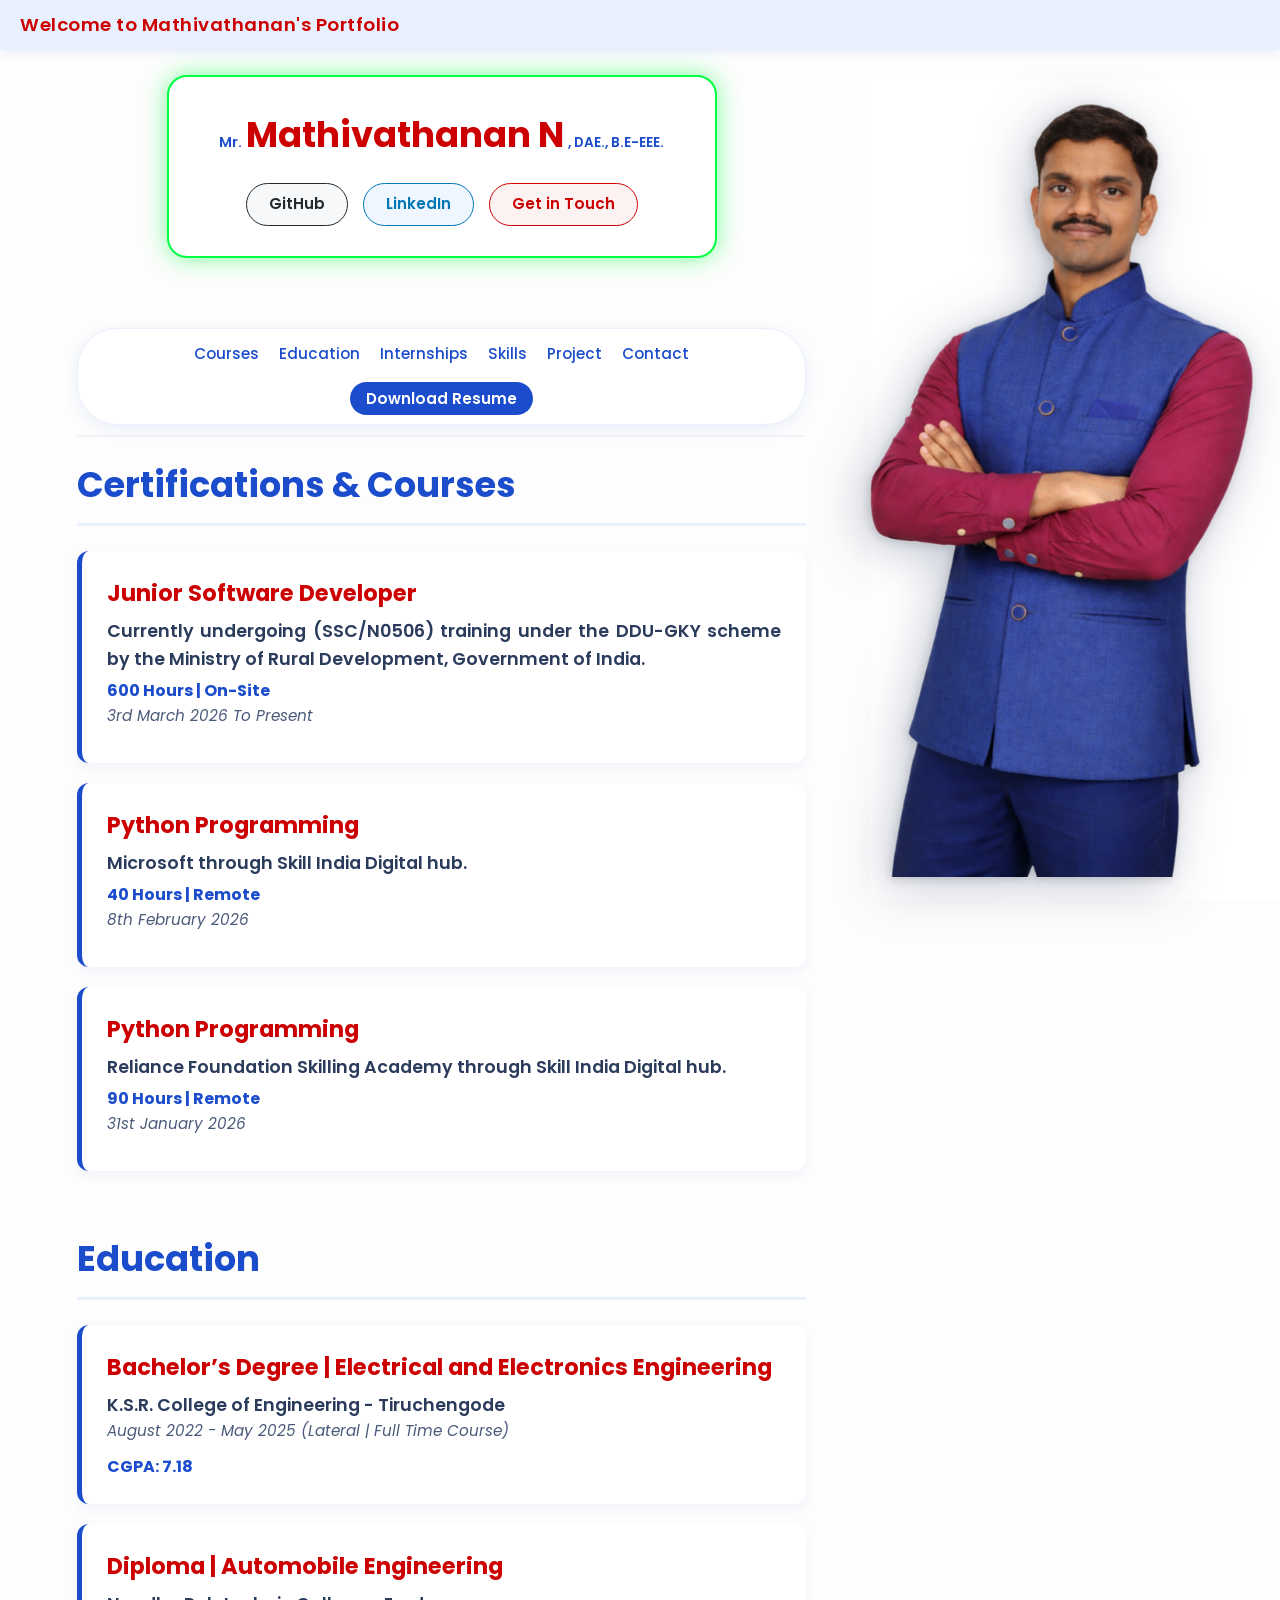
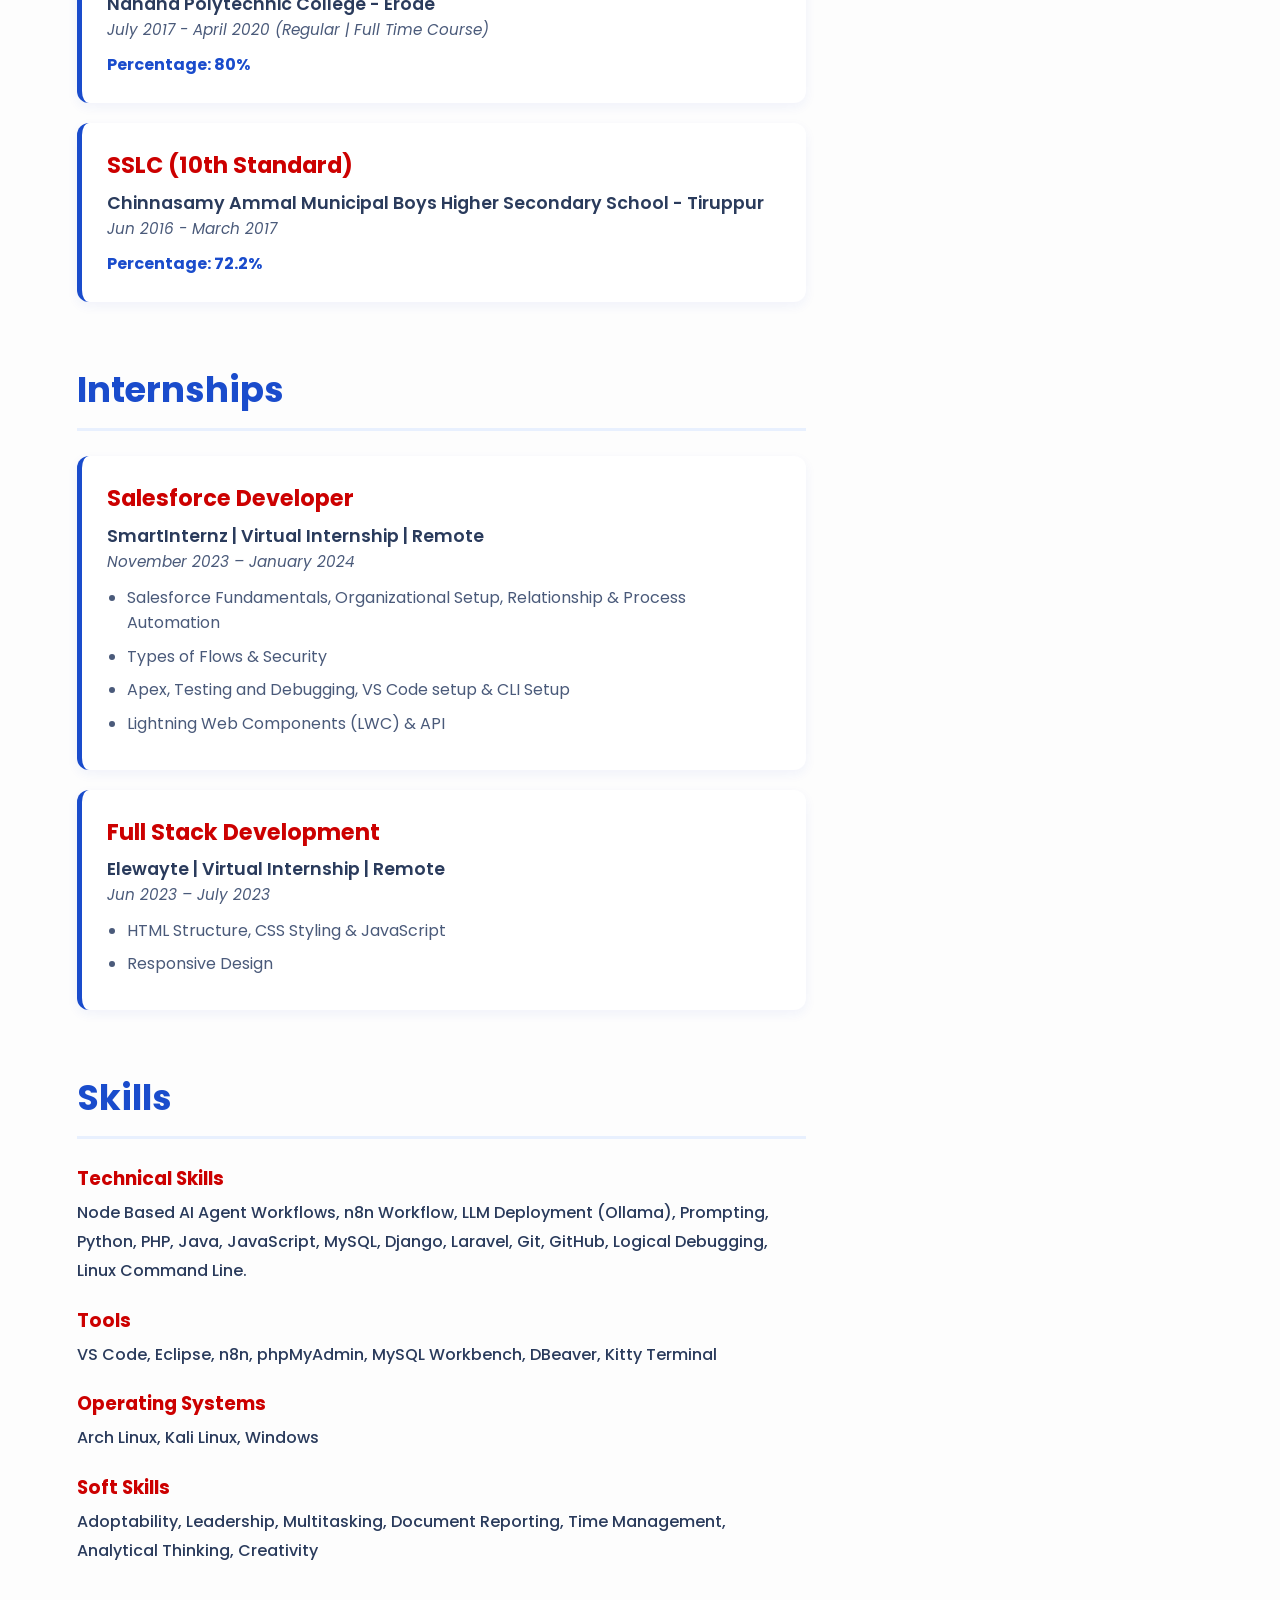
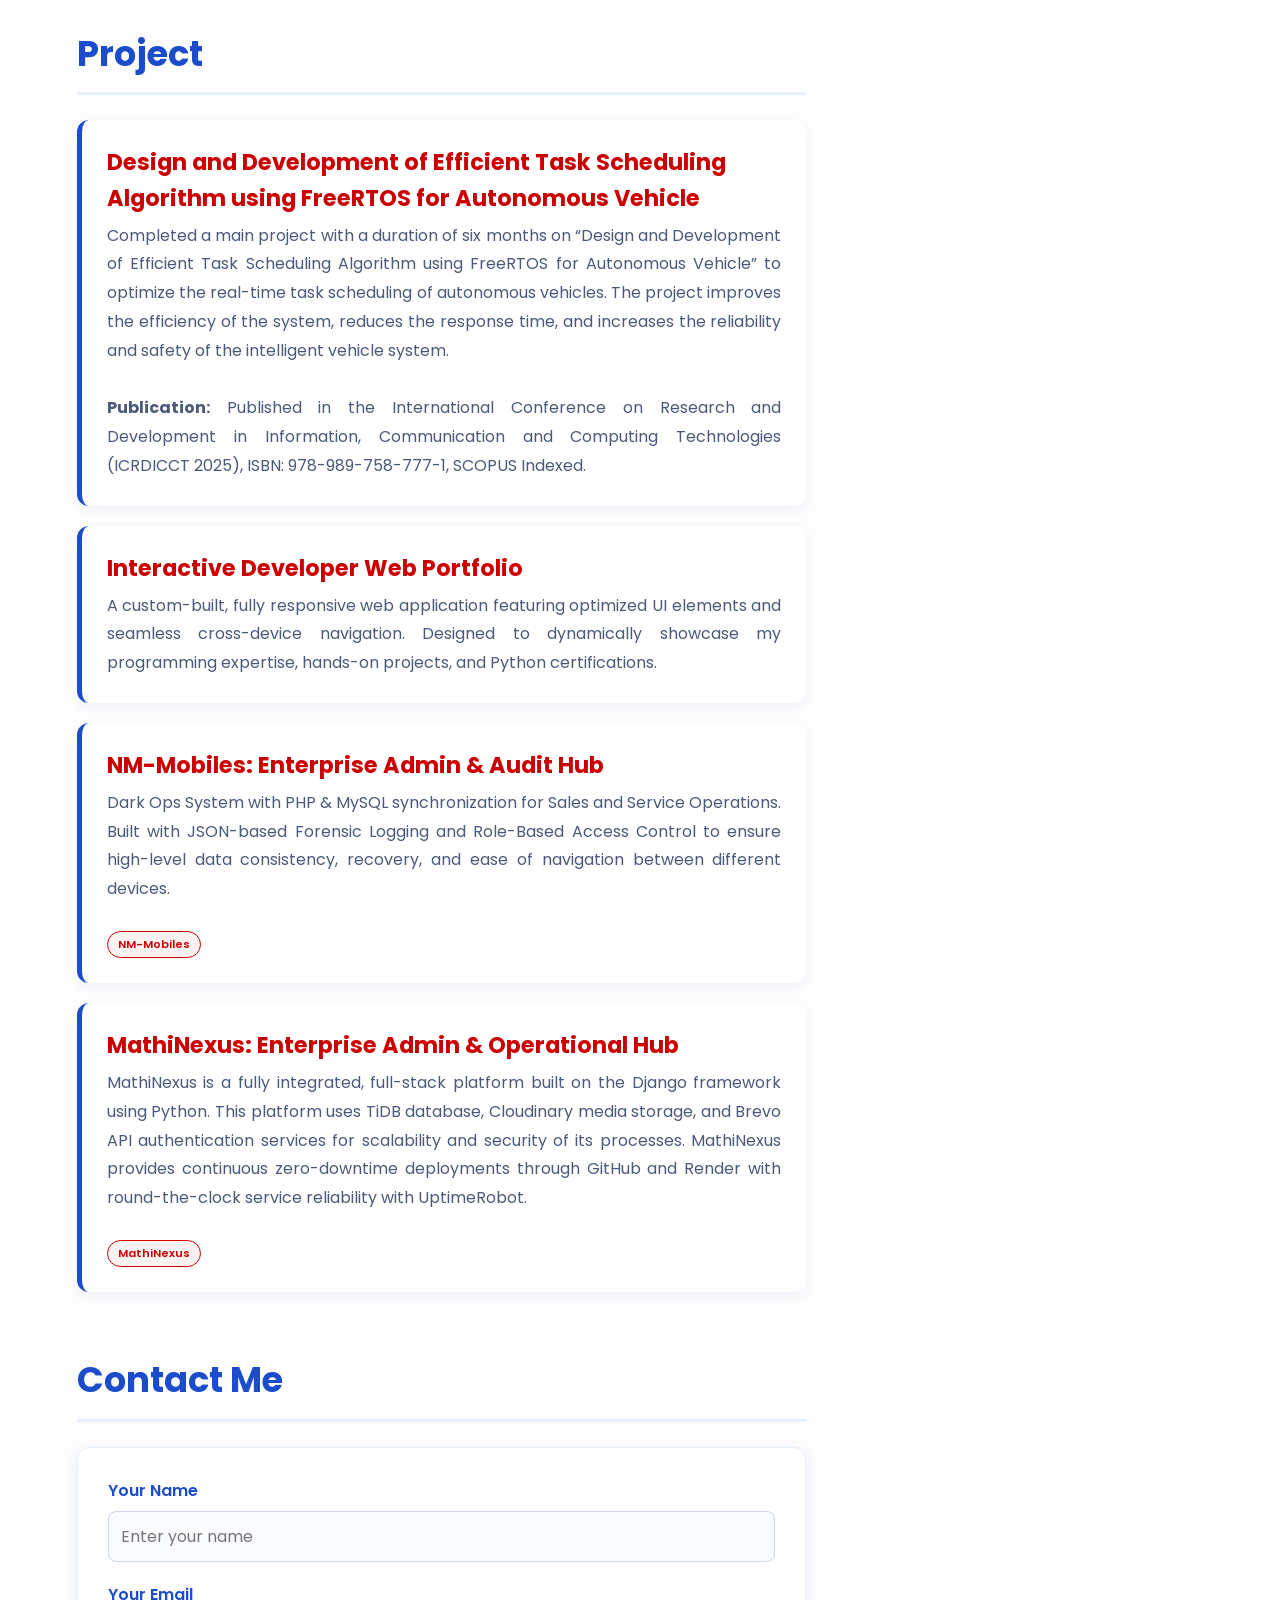
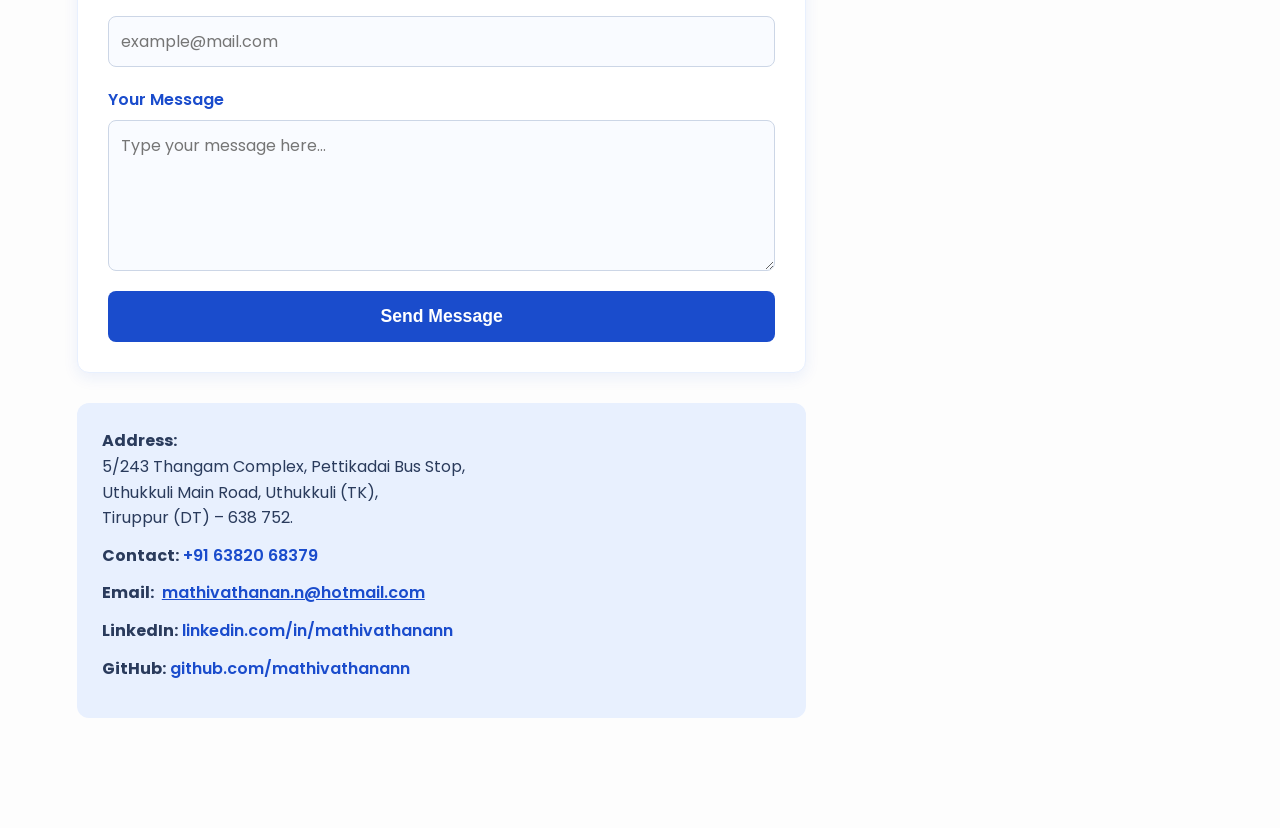
<file: index.html>
<!DOCTYPE html>
<html lang="en">

<head>
    <meta charset="UTF-8">
    <meta name="viewport" content="width=device-width, initial-scale=1.0">
    <title>Mathivathanan N | Portfolio</title>
    <link href="https://fonts.googleapis.com/css2?family=Poppins:wght@300;400;500;600;700&display=swap"
        rel="stylesheet">
    <link rel="stylesheet" href="Portfolio.css">
</head>

<body>

    <div class="full-width-banner" id="topBanner">
        <span id="bannerText">Welcome to Mathivathanan's Portfolio</span>
        <div class="top-social-links">
            <a href="https://github.com/mathivathanann" target="_blank"
                class="social-btn github-btn mini-btn">GitHub</a>
            <a href="https://www.linkedin.com/in/mathivathanann" target="_blank"
                class="social-btn linkedin-btn mini-btn">LinkedIn</a>
            <a href="mailto:mathivathanan.n@hotmail.com" class="social-btn email-btn mini-btn"
                onclick="copyEmailAndShowToast()">Get in Touch</a>
        </div>
    </div>

    <div class="main-container">

        <div class="content-section">

            <div class="hero-text">
                <div class="profile-card" id="mainCard">
                    <div class="name-details">
                        <span class="prefix">Mr.</span>
                        <span class="main-name">Mathivathanan N</span>
                        <span class="suffix">, DAE., B.E-EEE.</span>
                    </div>
                    <div class="social-links-hero">
                        <a href="https://github.com/mathivathanann" target="_blank"
                            class="social-btn github-btn">GitHub</a>
                        <a href="https://www.linkedin.com/in/mathivathanann" target="_blank"
                            class="social-btn linkedin-btn">LinkedIn</a>
                        <a href="mailto:mathivathanan.n@hotmail.com" class="social-btn email-btn"
                            onclick="copyEmailAndShowToast()">Get in Touch</a>
                    </div>

                    <a href="Mathivathanan_Resume.pdf" download class="card-resume-btn">
                        Download Resume
                    </a>

                </div>
            </div>

            <header class="sticky-header">
                <nav class="top-nav" id="mainNav">
                    <div class="mobile-nav-header">
                        <span id="currentSectionText">Portfolio</span>
                        <button class="menu-toggle" onclick="toggleMobileMenu()">☰</button>
                    </div>
                    <ul id="navLinks">
                        <li><a href="#courses" class="nav-item">Courses</a></li>
                        <li><a href="#education" class="nav-item">Education</a></li>
                        <li><a href="#internships" class="nav-item">Internships</a></li>
                        <li><a href="#skills" class="nav-item">Skills</a></li>
                        <li><a href="#project" class="nav-item">Project</a></li>
                        <li><a href="#contact" class="nav-item">Contact</a></li>
                        <li><a href="Mathivathanan_Resume.pdf" download class="nav-resume-link">Download Resume</a></li>
                    </ul>
                </nav>
            </header>

            <main>
                <section id="courses" class="info-section">
                    <h2>Certifications & Courses</h2>
                    <div class="card">
                        <h3>Junior Software Developer</h3>
                        <p class="company">Currently undergoing (SSC/N0506) training under the DDU-GKY scheme by the
                            Ministry of Rural Development, Government of India.</p>
                        <p class="highlight">600 Hours | On-Site</p>
                        <p class="date">3rd March 2026 To Present</p>
                    </div>
                    <div class="card">
                        <h3>Python Programming</h3>
                        <p class="company">Microsoft through Skill India Digital hub.</p>
                        <p class="highlight">40 Hours | Remote</p>
                        <p class="date">8th February 2026</p>
                    </div>
                    <div class="card">
                        <h3>Python Programming</h3>
                        <p class="company">Reliance Foundation Skilling Academy through Skill India Digital hub.</p>
                        <p class="highlight">90 Hours | Remote</p>
                        <p class="date">31st January 2026</p>
                    </div>
                </section>

                <section id="education" class="info-section">
                    <h2>Education</h2>
                    <div class="card">
                        <h3>Bachelor’s Degree | Electrical and Electronics Engineering</h3>
                        <p class="company">K.S.R. College of Engineering - Tiruchengode</p>
                        <p class="date">August 2022 - May 2025 (Lateral | Full Time Course)</p>
                        <p class="highlight">CGPA: 7.18</p>
                    </div>
                    <div class="card">
                        <h3>Diploma | Automobile Engineering</h3>
                        <p class="company">Nandha Polytechnic College - Erode</p>
                        <p class="date">July 2017 - April 2020 (Regular | Full Time Course)</p>
                        <p class="highlight">Percentage: 80%</p>
                    </div>
                    <div class="card">
                        <h3>SSLC (10th Standard)</h3>
                        <p class="company">Chinnasamy Ammal Municipal Boys Higher Secondary School - Tiruppur</p>
                        <p class="date">Jun 2016 - March 2017</p>
                        <p class="highlight">Percentage: 72.2%</p>
                    </div>
                </section>

                <section id="internships" class="info-section">
                    <h2>Internships</h2>
                    <div class="card">
                        <h3>Salesforce Developer</h3>
                        <p class="company">SmartInternz | Virtual Internship | Remote</p>
                        <p class="date">November 2023 – January 2024</p>
                        <ul>
                            <li>Salesforce Fundamentals, Organizational Setup, Relationship & Process Automation</li>
                            <li>Types of Flows & Security</li>
                            <li>Apex, Testing and Debugging, VS Code setup & CLI Setup</li>
                            <li>Lightning Web Components (LWC) & API</li>
                        </ul>
                    </div>
                    <div class="card">
                        <h3>Full Stack Development</h3>
                        <p class="company">Elewayte | Virtual Internship | Remote</p>
                        <p class="date">Jun 2023 – July 2023</p>
                        <ul>
                            <li>HTML Structure, CSS Styling & JavaScript</li>
                            <li>Responsive Design</li>
                        </ul>
                    </div>
                </section>

                <section id="skills" class="info-section">
                    <h2>Skills</h2>
                    <div class="skill-category">
                        <h3>Technical Skills</h3>
                        <p>Node Based AI Agent Workflows, n8n Workflow, LLM Deployment (Ollama), 
                            Prompting, Python, PHP, Java, JavaScript, MySQL, Django, Laravel, 
                            Git, GitHub, Logical Debugging, Linux Command Line.</p>
                    </div>

                    <div class="skill-category">
                        <h3>Tools</h3>
                        <p>VS Code, Eclipse, n8n, phpMyAdmin, MySQL Workbench, DBeaver, 
                            Kitty Terminal</p>
                    </div>

                    <div class="skill-category">
                        <h3>Operating Systems</h3>
                        <p>Arch Linux, Kali Linux, Windows</p>
                    </div>

                    <div class="skill-category">
                        <h3>Soft Skills</h3>
                        <p>Adoptability, Leadership, Multitasking, Document Reporting, Time Management, Analytical
                            Thinking, Creativity</p>
                    </div>
                </section>

                <section id="project" class="info-section">
                    <h2>Project</h2>
                    <div class="card">
                        <h3>Design and Development of Efficient Task Scheduling Algorithm using FreeRTOS for Autonomous
                            Vehicle</h3>
                        <p class="project-desc">
                            Completed a main project with a duration of six months on “Design and Development of
                            Efficient Task Scheduling Algorithm using FreeRTOS for Autonomous Vehicle” to optimize the
                            real-time task scheduling of autonomous vehicles. The project improves the efficiency of the
                            system, reduces the response time, and increases the reliability and safety of the
                            intelligent vehicle system.
                            <br><br>
                            <strong>Publication:</strong> Published in the International Conference on Research and
                            Development in Information, Communication and Computing Technologies (ICRDICCT 2025), ISBN:
                            978-989-758-777-1, SCOPUS Indexed.
                        </p>
                        
                    </div>
                    <div class="card">
                        <h3>Interactive Developer Web Portfolio</h3>
                        <p class="project-desc">
                            A custom-built, fully responsive web application featuring optimized UI elements and
                            seamless cross-device navigation. Designed to dynamically showcase my programming expertise,
                            hands-on projects, and Python certifications.
                        </p>
                    </div>

                    <div class="card">
                        <h3>NM-Mobiles: Enterprise Admin & Audit Hub</h3>
                        <p class="project-desc">
                            Dark Ops System with PHP & MySQL synchronization for Sales and Service Operations. 
                            Built with JSON-based Forensic Logging and Role-Based Access Control to ensure high-level 
                            data consistency, recovery, and ease of navigation between different devices.
                        </p><br>
                        <a href="https://nmmobiles.gt.tc" target="_blank"
                class="social-btn email-btn mini-btn">NM-Mobiles</a>
                    </div>

                    <div class="card">
                        <h3>MathiNexus: Enterprise Admin & Operational Hub</h3>
                        <p class="project-desc">
                            MathiNexus is a fully integrated, full-stack platform built on the Django 
                            framework using Python. This platform uses TiDB database, Cloudinary media 
                            storage, and Brevo API authentication services for scalability and security 
                            of its processes. MathiNexus provides continuous zero-downtime deployments 
                            through GitHub and Render with round-the-clock service reliability with 
                            UptimeRobot.
                        </p><br>
                        <a href="https://mathinexus.onrender.com/" target="_blank"
                class="social-btn email-btn mini-btn">MathiNexus</a>
                    </div>

                </section>

                <section id="contact" class="info-section">
                    <h2>Contact Me</h2>
                    <div class="contact-box">
                        <form action="https://formspree.io/f/xykndngv" method="POST">
                            <div class="input-group">
                                <label>Your Name</label>
                                <input type="text" name="name" placeholder="Enter your name" required>
                            </div>
                            <div class="input-group">
                                <label>Your Email</label>
                                <input type="email" name="email" placeholder="example@mail.com" required>
                            </div>
                            <div class="input-group">
                                <label>Your Message</label>
                                <textarea name="message" rows="5" placeholder="Type your message here..."
                                    required></textarea>
                            </div>
                            <button type="submit" class="submit-btn">Send Message</button>
                        </form>
                    </div>

                    <div class="contact-details">
                        <p><strong>Address:</strong><br> 5/243 Thangam Complex, Pettikadai Bus Stop,<br> Uthukkuli Main
                            Road, Uthukkuli (TK),<br> Tiruppur (DT) – 638 752.</p>
                        <p><strong>Contact:</strong> <a href="tel:+916382068379">+91 63820 68379</a></p>

                        <div class="contact-line">
                            <strong>Email:</strong>
                            <div class="email-dropdown">
                                <span class="email-text" onclick="toggleEmailMenu()">mathivathanan.n@hotmail.com</span>
                                <div class="email-menu" id="emailMenu">
                                    <span class="copy-btn" onclick="openMailApp()">📧 Open Mail App</span>
                                    <a href="https://mail.google.com/mail/?view=cm&fs=1&to=mathivathanan.n@hotmail.com"
                                        target="_blank">🌐 Open in Gmail</a>
                                    <span class="copy-btn" onclick="copyEmailAndShowToast()">📋 Copy Email ID</span>
                                </div>
                            </div>
                        </div>

                        <p><strong>LinkedIn:</strong> <a href="https://www.linkedin.com/in/mathivathanann"
                                target="_blank">linkedin.com/in/mathivathanann</a></p>
                        <p><strong>GitHub:</strong> <a href="https://github.com/mathivathanann"
                                target="_blank">github.com/mathivathanann</a></p>
                    </div>
                </section>
            </main>
        </div>

        <div class="image-section">
            <img src="Profile.png" alt="Mathivathanan N Photo" id="profileImg">
        </div>

    </div>

    <div id="toastPopup">✅ Email ID copied to clipboard!</div>

    <script>
        /* ==========================================
           PORTFOLIO INTERACTIVE LOGIC (FINAL STABLE)
           ========================================== */

        let lastScrollTop = 0;
        let isSuccessGlowActive = false;
        let scrollTimeout; // 2 seconds timer-kaana variable

        document.addEventListener("DOMContentLoaded", function () {
            const profileImg = document.getElementById('profileImg');
            const mainCard = document.getElementById('mainCard');
            const topBanner = document.getElementById('topBanner');
            const bannerText = document.getElementById('bannerText');
            const mainNav = document.getElementById('mainNav');

            // 1. SCROLL TRACKER (Banner & Timed Glow)
            window.addEventListener('scroll', function () {
                let st = window.pageYOffset || document.documentElement.scrollTop;

                // A. Top Banner Logic
                if (topBanner) {
                    if (st > 100) {
                        topBanner.classList.add('scrolled');
                        if (bannerText) bannerText.textContent = "Mathivathanan N";
                    } else {
                        topBanner.classList.remove('scrolled');
                        if (bannerText) bannerText.textContent = "Welcome to Mathivathanan's Portfolio";
                    }
                }

                // B. Timed Glow Logic (Green on Up, Red on Down)
                if (mainCard || mainNav) {
                    if (st > lastScrollTop) {
                        // Scrolling Down -> Red Glow
                        if (mainCard) { mainCard.classList.add('glow-down'); mainCard.classList.remove('glow-up'); }
                        if (mainNav) { mainNav.classList.add('nav-glow-red'); mainNav.classList.remove('nav-glow-green'); }
                    } else {
                        // Scrolling Up -> Green Glow
                        if (mainCard) { mainCard.classList.add('glow-up'); mainCard.classList.remove('glow-down'); }
                        if (mainNav) { mainNav.classList.add('nav-glow-green'); mainNav.classList.remove('nav-glow-red'); }
                    }

                    // Timer: 2 Seconds aanathum glow-ah remove pannidum
                    clearTimeout(scrollTimeout);
                    scrollTimeout = setTimeout(() => {
                        if (mainCard) mainCard.classList.remove('glow-up', 'glow-down');
                        if (mainNav) mainNav.classList.remove('nav-glow-green', 'nav-glow-red');
                    }, 500);
                }

                lastScrollTop = st <= 0 ? 0 : st;
            });

            // 2. 💥 DUAL GLOW: IMAGE & CARD HOVER EFFECTS
            function applyShadow(color) {
                if (isSuccessGlowActive) return;

                if (profileImg) {
                    profileImg.style.filter = `drop-shadow(-5px 5px 10px rgba(0, 0, 0, 0.2)) drop-shadow(-25px 25px 45px ${color})`;
                }

                if (mainCard) {
                    mainCard.style.borderColor = color;
                    mainCard.style.boxShadow = `0 10px 30px ${color}`;
                    mainCard.classList.remove('glow-up', 'glow-down');
                }
            }

            function removeShadow() {
                if (isSuccessGlowActive) return;
                if (profileImg) profileImg.style.filter = "";
                if (mainCard) {
                    mainCard.style.borderColor = "";
                    mainCard.style.boxShadow = "";
                }
            }

            // Apply hover events to all buttons
            document.querySelectorAll('.github-btn').forEach(b => {
                b.addEventListener('mouseenter', () => applyShadow('rgba(36, 41, 46, 0.6)'));
                b.addEventListener('mouseleave', removeShadow);
            });
            document.querySelectorAll('.linkedin-btn').forEach(b => {
                b.addEventListener('mouseenter', () => applyShadow('rgba(0, 119, 181, 0.6)'));
                b.addEventListener('mouseleave', removeShadow);
            });
            document.querySelectorAll('.email-btn').forEach(b => {
                b.addEventListener('mouseenter', () => applyShadow('rgba(204, 0, 0, 0.6)'));
                b.addEventListener('mouseleave', removeShadow);
            });
            document.querySelectorAll('.nav-resume-link, .card-resume-btn').forEach(b => {
                b.addEventListener('mouseenter', () => applyShadow('rgba(26, 76, 204, 0.6)'));
                b.addEventListener('mouseleave', removeShadow);
            });

            // 3. SECTION TRACKER (Dynamic Nav Text for Mobile)
            const currentSectionText = document.getElementById("currentSectionText");
            const observer = new IntersectionObserver((entries) => {
                entries.forEach((entry) => {
                    if (entry.isIntersecting && currentSectionText) {
                        let id = entry.target.getAttribute("id");
                        currentSectionText.textContent = id.charAt(0).toUpperCase() + id.slice(1);
                    }
                });
            }, { rootMargin: "-20% 0px -60% 0px" });

            document.querySelectorAll("section").forEach((sec) => observer.observe(sec));

            // Close mobile menu on clicking a nav item
            document.querySelectorAll('.nav-item').forEach(function (item) {
                item.addEventListener('click', function () {
                    if (window.innerWidth <= 768) {
                        const navLinks = document.getElementById("navLinks");
                        if (navLinks) navLinks.classList.remove("active");
                    }
                });
            });
        });

        // 4. EMAIL COPY & SUCCESS GLOW
        function copyEmailAndShowToast() {
            const emailID = "mathivathanan.n@hotmail.com";
            navigator.clipboard.writeText(emailID).then(() => {
                showToastMessage("✅ Email ID copied to clipboard!");
            }).catch(() => {
                // Fallback
                const tempInput = document.createElement("input");
                tempInput.value = emailID;
                document.body.appendChild(tempInput);
                tempInput.select();
                document.execCommand("copy");
                document.body.removeChild(tempInput);
                showToastMessage("✅ Email ID copied to clipboard!");
            });

            const emailMenu = document.getElementById("emailMenu");
            if (emailMenu) emailMenu.classList.remove("show");

            // Success Glow (Bright Green)
            const img = document.getElementById('profileImg');
            if (img) {
                isSuccessGlowActive = true;
                img.style.filter = "drop-shadow(-5px 5px 10px rgba(0, 0, 0, 0.2)) drop-shadow(0px 0px 65px rgba(0, 255, 64, 0.95))";
                setTimeout(() => {
                    isSuccessGlowActive = false;
                    img.style.filter = "";
                }, 2000);
            }
        }

        function showToastMessage(message) {
            const toast = document.getElementById("toastPopup");
            if (toast) {
                toast.innerHTML = message;
                toast.classList.add("show");
                setTimeout(() => toast.classList.remove("show"), 3500);
            }
        }

        function openMailApp() {
            window.location.href = "mailto:mathivathanan.n@hotmail.com";
            showToastMessage("⏳ Opening Mail App...");
            const emailMenu = document.getElementById("emailMenu");
            if (emailMenu) emailMenu.classList.remove("show");
        }

        // 5. MOBILE MENU & DROPDOWN TOGGLES
        function toggleMobileMenu() {
            const navLinks = document.getElementById("navLinks");
            if (navLinks) navLinks.classList.toggle("active");
        }

        function toggleEmailMenu() {
            const emailMenu = document.getElementById("emailMenu");
            if (emailMenu) emailMenu.classList.toggle("show");
        }

        window.onclick = function (e) {
            if (!e.target.matches('.email-text')) {
                document.querySelectorAll(".email-menu.show").forEach(m => m.classList.remove('show'));
            }
        }
    </script>
</body>

</html>
</file>
<file: Portfolio.css>
/* ==========================================
   1. BASIC SETUP & COLORS
   ========================================== */
html { scroll-behavior: smooth; }

:root {
    --primary-red: #cc0000;
    --primary-blue: #1a4ccc;
    --light-blue-bg: #e8f0fe;
    --text-dark: #2a3b5c;
    --text-light: #4a5a7a;
    --bg-light: #fdfdfd;
    --neon-green: #00ff40; /* Added Neon Green for Glow */
}

* { box-sizing: border-box; margin: 0; padding: 0; }

body {
    font-family: 'Poppins', sans-serif;
    background-color: var(--bg-light);
    color: var(--text-dark);
    line-height: 1.6;
    /* hidden iruntha sticky work aagathu, so 'clip' use pandrom */
    overflow-x: clip; 
}

.main-container {
    display: flex;
    align-items: flex-start;
    min-height: 100vh;
}

/* ==========================================
   2. LEFT CONTENT & HEADER (Menu Bar & Banner)
   ========================================== */
.content-section {
    width: 68%;
    padding: 0 5% 50px 6%;
    position: relative;
    display: flex;
    flex-direction: column;
}

/* Sticky Banner Top-la Nikka */
.full-width-banner {
    position: sticky;
    top: 0;
    left: 0;
    width: 100%;
    height: 50px;
    background-color: var(--light-blue-bg);
    color: var(--primary-red);
    display: flex;
    align-items: center;
    justify-content: space-between;
    padding: 10px 20px;
    font-size: clamp(12px, 2.5vw, 1.15rem);
    font-weight: 600;
    letter-spacing: 0.5px;
    z-index: 2000;
    box-shadow: 0 2px 10px rgba(26, 76, 204, 0.1);
    transition: all 0.4s ease;
    box-sizing: border-box;
}

.full-width-banner.scrolled {
    background-color: var(--light-blue-bg) !important;
    border-bottom: 1px solid var(--light-blue-bg);
}

#bannerText { white-space: nowrap; overflow: hidden; }

/* Top Mini Buttons */
.top-social-links {
    display: flex !important;
    flex-direction: row !important; 
    flex-wrap: nowrap !important; 
    align-items: center;
    gap: 10px;
    opacity: 0;
    visibility: hidden;
    transform: translateY(-5px);
    transition: all 0.3s ease;
}

#topBanner.scrolled .top-social-links {
    opacity: 1;
    visibility: visible;
    transform: translateY(0);
}

.mini-btn {
    padding: 4px 10px !important; 
    font-size: 11px !important;
    white-space: nowrap !important;
    display: inline-flex !important;
    align-items: center !important;
}

/* Sticky Navbar (Menu Box) */
.sticky-header {
    position: sticky;
    top: 50px;
    z-index: 1000;
    background-color: var(--bg-light);
    padding: 20px 0 10px 0;
    margin-bottom: 20px;
    width: 100%;
    border-bottom: 2px solid rgba(26, 76, 204, 0.05);
}

.top-nav {
    background-color: #ffffff;
    padding: 12px 25px;
    border-radius: 40px;
    box-shadow: 0 4px 15px rgba(26, 76, 204, 0.08);
    width: 100%;
    border: 1px solid var(--light-blue-bg);
    transition: all 0.3s ease; /* Smooth transition for hover effects */
}

.top-nav ul {
    list-style: none;
    display: flex;
    flex-wrap: wrap;
    gap: 20px;
    justify-content: center;
    align-items: center;
}

.top-nav a {
    text-decoration: none;
    color: var(--primary-blue);
    font-weight: 500;
    font-size: 0.95rem;
    transition: all 0.3s ease;
}

.top-nav a:hover { color: var(--primary-red); }

/* Resume Button Design */
.nav-resume-link {
    background-color: var(--primary-blue);
    color: #ffffff !important;
    padding: 6px 16px;
    border-radius: 20px;
    font-weight: 600 !important;
    white-space: nowrap;
    flex-shrink: 0;
}
.nav-resume-link:hover { background-color: var(--primary-red) !important; }

.mobile-nav-header { display: none; }

/* ==========================================
   3. PROFILE CARD & HERO SECTION
   ========================================== */
.hero-text {
    text-align: center;
    padding-top: 25px;
    margin-bottom: 50px;
    width: 100%;
    display: flex; /* Centering the card */
    justify-content: center; 
}

/* Updated Profile Card Design */
.profile-card {
    background: #ffffff;
    border-radius: 20px;
    padding: 30px;
    width: 100%;
    max-width: 550px;
    text-align: center;
    /* UPDATE: Added soft grey shadow as requested */
    box-shadow: 0 4px 20px rgba(0, 0, 0, 0.08); 
    border: 2px solid transparent; 
    transition: all 0.3s ease;
    position: relative; /* For proper z-indexing if needed */
}

/* Name Container inside Card */
.name-container, .name-details { 
    display: flex !important;
    flex-direction: row !important;
    flex-wrap: nowrap !important; /* Yentha screen-layum line break aagathu */
    justify-content: center !important;
    align-items: baseline !important; /* Ellame orey straight line-la nikka */
    width: 100% !important;
    white-space: nowrap !important;
    gap: 4px; /* Word-ku naduvula chinna space */
}

/* --- NAME PREFIX & SUFFIX SIZE REDUCTION --- */
.prefix { 
    color: var(--primary-blue); 
    font-weight: 600; 
    /* Font size-ah konjam koraichu, 'clamp' use panni responsive aakirom */
    font-size: clamp(0.7rem, 2.5vw, 0.9rem) !important; 
    vertical-align: middle;
}

.suffix { 
    color: var(--primary-blue); 
    font-weight: 600; 
    /* Suffix-um chinnatha aakiyachu */
    font-size: clamp(0.65rem, 2.2vw, 0.85rem) !important; 
    vertical-align: middle;
}

/* Name prominent-ah irukkuratha confirm pannikirom */
.main-name { 
    color: var(--primary-red); 
    font-weight: 700; 
    font-size: clamp(1.2rem, 5vw, 2.2rem) !important; 
    vertical-align: middle;
}

/* Hero Social Buttons */
.social-links-hero {
    display: flex;
    justify-content: center;
    flex-wrap: nowrap;
    gap: 15px;
    margin-top: 20px;
}

.social-btn {
    padding: 8px 22px;
    border-radius: 30px;
    text-decoration: none;
    font-weight: 600;
    font-size: 0.95rem;
    transition: all 0.3s ease;
    display: flex;
    align-items: center;
    justify-content: center;
    gap: 8px;
    white-space: nowrap;
}

.linkedin-btn { background-color: #f0f6ff; color: #0077b5; border: 1px solid #0077b5; }
.linkedin-btn:hover { background-color: #0077b5; color: #ffffff; transform: translateY(-2px); box-shadow: 0 4px 10px rgba(0, 119, 181, 0.2); }

.github-btn { background-color: #f6f8fa; color: #24292e; border: 1px solid #24292e; }
.github-btn:hover { background-color: #24292e; color: #ffffff; transform: translateY(-2px); box-shadow: 0 4px 10px rgba(36, 41, 46, 0.2); }

.email-btn { background-color: #fdf2f2; color: var(--primary-red); border: 1px solid var(--primary-red); }
.email-btn:hover { background-color: var(--primary-red); color: #ffffff; transform: translateY(-2px); box-shadow: 0 4px 10px rgba(204, 0, 0, 0.2); }

/* ==========================================
   4. MAIN CONTENT (Cards, Skills Sections)
   ========================================== */
.info-section {
    margin-bottom: 60px;
    scroll-margin-top: 40px;
}

.info-section h2 {
    color: var(--primary-blue);
    font-size: 2.2rem;
    font-weight: 700;
    margin-bottom: 25px;
    border-bottom: 3px solid var(--light-blue-bg);
    padding-bottom: 10px;
}

.card {
    background-color: #ffffff;
    padding: 25px;
    border-radius: 12px;
    margin-bottom: 20px;
    border-left: 5px solid var(--primary-blue);
    box-shadow: 0 4px 12px rgba(26, 76, 204, 0.06);
}

.card h3 { font-size: 1.4rem; color: var(--primary-red); margin-bottom: 5px; }
.company { font-weight: 600; color: var(--text-dark); font-size: 1.1rem; text-align: justify; }
.date { color: var(--text-light); font-size: 0.95rem; margin-bottom: 10px; font-style: italic; }
.highlight { font-weight: 700; color: var(--primary-blue); margin-top: 5px; }
.card ul { margin-top: 10px; padding-left: 20px; color: var(--text-light); }
.card ul li { margin-bottom: 8px; }
.project-desc { color: var(--text-light); line-height: 1.8; text-align: justify; }

.skill-category { margin-bottom: 20px; }
.skill-category h3 { color: var(--primary-red); margin-bottom: 5px; }
.skill-category p { color: var(--text-dark); font-weight: 500; line-height: 1.8; }

/* ==========================================
   5. CONTACT BOX & DESKTOP EMAIL MENU
   ========================================== */
.contact-box {
    background-color: #ffffff;
    padding: 30px;
    border-radius: 12px;
    border: 1px solid var(--light-blue-bg);
    box-shadow: 0 5px 15px rgba(26, 76, 204, 0.08);
    margin-bottom: 30px;
}

.input-group { display: flex; flex-direction: column; margin-bottom: 20px; }
.input-group label { font-size: 1rem; color: var(--primary-blue); font-weight: 600; margin-bottom: 8px; }
.contact-box input, .contact-box textarea { width: 100%; padding: 12px; border: 1px solid #ccd6e6; border-radius: 8px; font-family: 'Poppins', sans-serif; font-size: 1rem; background-color: #f9fbff; }
.submit-btn { width: 100%; background-color: var(--primary-blue); color: #ffffff; padding: 15px; border: none; border-radius: 8px; font-size: 1.1rem; font-weight: 600; cursor: pointer; }
.submit-btn:hover { background-color: var(--primary-red); }

.contact-details { background-color: var(--light-blue-bg); padding: 25px; border-radius: 12px; }
.contact-details p { margin-bottom: 12px; color: var(--text-dark); line-height: 1.6; }
.contact-details a { color: var(--primary-blue); font-weight: 600; text-decoration: none; }
.contact-details a:hover { color: var(--primary-red); text-decoration: underline; }

.contact-line { margin-bottom: 12px; display: flex; align-items: center; gap: 8px; color: var(--text-dark); }
.email-dropdown { position: relative; display: inline-flex; }
.email-text { color: var(--primary-blue); font-weight: 600; cursor: pointer; text-decoration: underline; transition: color 0.3s ease; }
.email-text:hover { color: var(--primary-red); }

/* Desktop Email Popup Menu */
.email-menu {
    display: none;
    position: absolute;
    bottom: 130%;
    left: 0;
    background-color: #ffffff;
    min-width: 220px;
    box-shadow: 0 8px 25px rgba(26, 76, 204, 0.15);
    border-radius: 10px;
    border: 1px solid var(--light-blue-bg);
    z-index: 100;
    padding: 8px 0;
}

.email-menu.show { display: block; animation: popUp 0.3s ease-out; }
.email-menu a, .email-menu .copy-btn { color: var(--text-dark); padding: 12px 20px; text-decoration: none; display: block; font-size: 0.95rem; cursor: pointer; transition: background 0.2s, color 0.2s; }
.email-menu a:hover, .email-menu .copy-btn:hover { background-color: var(--light-blue-bg); color: var(--primary-blue); font-weight: 500; }

@keyframes popUp {
    from { opacity: 0; transform: translateY(10px); }
    to { opacity: 1; transform: translateY(0); }
}

/* ==========================================
   6. DESKTOP RIGHT SIDE IMAGE & TOAST POPUP
   ========================================== */
.image-section {
    width: 32%;
    height: calc(100vh - 80px);
    position: sticky;
    top: 80px;
    display: flex;
    justify-content: flex-end;
    align-items: center;
    background-color: #ffffff;
    padding-right: 2%;
    z-index: 10;
}

.image-section img {
    max-width: 100%;
    max-height: calc(100vh - 80px);
    object-fit: contain;
    /* Smooth Base 3D Shadow Desktop-ku */
    filter: drop-shadow(-2px 2px 5px rgba(0, 0, 0, 0.15)) drop-shadow(-8px 8px 25px rgba(15, 35, 80, 0.25));
    transition: filter 0.4s ease, transform 0.4s ease, opacity 0.3s ease;
}

.image-section img:hover {
    filter: drop-shadow(-8px 8px 15px rgba(0, 0, 0, 0.15)) drop-shadow(-25px 25px 45px rgba(15, 35, 80, 0.45));
    transform: translateY(-8px) scale(1.02);
}

#toastPopup {
    visibility: hidden;
    min-width: 250px;
    background-color: var(--text-dark);
    color: #ffffff;
    text-align: center;
    border-radius: 8px;
    padding: 15px 20px;
    position: fixed;
    z-index: 3000;
    left: 50%;
    bottom: 30px;
    transform: translateX(-50%);
    font-size: 0.95rem;
    font-weight: 500;
    box-shadow: 0 5px 15px rgba(0, 0, 0, 0.2);
    opacity: 0;
    transition: opacity 0.3s ease, bottom 0.3s ease;
}

#toastPopup.show { visibility: visible; opacity: 1; bottom: 50px; }

/* ==========================================
   7. TABLET & LAPTOP RESPONSIVE
   ========================================== */
@media (max-width: 1100px) {
    .main-container { flex-direction: column; }
    .content-section, .image-section { width: 100%; }
    .image-section { height: auto; position: static; padding: 40px 0 0 0; justify-content: center; }
    .image-section img { height: auto; }
}

/* ==========================================
   8. MOBILE MENU & COMPACT SIZES (Max 768px)
   ========================================== */
@media (max-width: 768px) {
    /* Navbar & Hamburger Menu */
    .top-nav { padding: 8px 15px !important; border-radius: 25px !important; flex-direction: column; }
    .mobile-nav-header { display: flex; justify-content: space-between; align-items: center; width: 100%; color: var(--primary-blue); font-weight: 700; font-size: 0.95rem !important; }
    .menu-toggle { background: none; border: none; font-size: 1.3rem !important; color: var(--primary-red); cursor: pointer; padding: 0; }
    #navLinks { display: none; flex-direction: column; width: 100%; padding-top: 15px; gap: 15px; }
    #navLinks.active { display: flex; border-top: 1px solid rgba(26, 76, 204, 0.1); margin-top: 10px; }
    .top-nav ul li { width: 100%; text-align: center; }
    .top-nav a { display: block; padding: 6px 0 !important; font-size: 0.85rem !important; }
    .nav-resume-link { padding: 5px 12px !important; font-size: 0.85rem !important; margin-top: 5px !important; }

    /* Gap Killer & Typography Reduce */
    .content-section { padding: 5px 4% 15px 4% !important; }
    .sticky-header { margin-bottom: 10px !important; padding: 10px 0 5px 0 !important; }
    .info-section { margin-bottom: 15px !important; padding: 5px 10px !important; }
    .info-section h2 { margin-bottom: 8px !important; font-size: 1.25rem !important; }
    .card { padding: 12px 15px !important; margin-bottom: 10px !important; }
    .skill-category { margin-bottom: 10px !important; }
    .card h3, .skill-category h3 { font-size: 1.05rem !important; }
    p, li, .company, .date, .project-desc, .skill-category p { font-size: 0.85rem !important; line-height: 1.4 !important; }
    .highlight { font-size: 0.9rem !important; }

    /* Banner Fixes */
    .full-width-banner, .full-width-banner.scrolled { padding: 8px 10px !important; }
    #bannerText { white-space: nowrap !important; overflow: visible !important; font-size: clamp(9px, 2.5vw, 11px) !important; max-width: none !important; }
    #topBanner:not(.scrolled) { justify-content: center !important; }
    #topBanner:not(.scrolled) #bannerText { width: 100% !important; text-align: center !important; white-space: normal !important; font-size: 12.5px !important; }
    #topBanner:not(.scrolled) .top-social-links { position: absolute !important; pointer-events: none !important; }
    .top-social-links { gap: 5px !important; width: auto !important; }
    .top-social-links .mini-btn { padding: 4px 6px !important; font-size: 9px !important; }
    .social-btn { padding: 6px 10px !important; font-size: 0.75rem !important; gap: 4px !important; }

    /* Email Modal Popup Fix */
    #contact { width: 100% !important; box-sizing: border-box !important; padding: 20px 10px !important; overflow: visible !important; }
    #contact p, #contact a, .email-text, #contact span, #contact strong, #contact b { font-size: clamp(9.5px, 2.8vw, 13px) !important; white-space: nowrap !important; line-height: 1.8 !important; }
    #contact p { max-width: 100% !important; overflow: hidden !important; text-overflow: ellipsis !important; margin-bottom: 10px !important; }
    .contact-line { display: flex !important; flex-direction: row !important; flex-wrap: nowrap !important; align-items: baseline !important; gap: 5px !important; width: 100% !important; }
    
    .email-menu {
        position: fixed !important; top: 50% !important; left: 50% !important; transform: translate(-50%, -50%) !important;
        width: 85vw !important; max-width: 320px !important; background-color: #ffffff !important;
        border-radius: 15px !important; padding: 15px !important; z-index: 9999999 !important;
        box-shadow: 0 0 0 100vmax rgba(0, 0, 0, 0.4), 0 10px 40px rgba(0, 0, 0, 0.2) !important;
        bottom: auto !important; margin: 0 !important;
    }
    .email-menu.show { display: flex !important; flex-direction: column !important; gap: 10px !important; animation: popInModal 0.3s cubic-bezier(0.18, 0.89, 0.32, 1.28) forwards !important; }
    .email-menu a, .email-menu .copy-btn { background-color: #f0f6ff !important; color: var(--primary-blue) !important; text-align: center !important; border-radius: 10px !important; padding: 14px !important; font-weight: 600 !important; font-size: 1rem !important; margin: 0 !important; }
    @keyframes popInModal { 0% { opacity: 0; transform: translate(-50%, -40%) scale(0.8); } 100% { opacity: 1; transform: translate(-50%, -50%) scale(1); } }
}

/* ==========================================
   9. 💥 ULTIMATE MOBILE PARALLAX, LAYOUT SWAP & GLOW EFFECT
   ========================================== */
@media (max-width: 768px) {
    .main-container {
        display: flex !important;
        flex-direction: column !important;
    }

    /* --- 1. IMAGE TOP GAP & PLACEMENT --- */
    .image-section img {
        height: 100% !important;
        width: auto !important; 
        max-width: 50% !important; 
        object-fit: contain !important;
        object-position: top center !important; 
        /* 💥 ITHU THAAN TRICK: Layout-ah disturb pannama image-ah mattum 15px mela thookurom */
        transform: translateY(-15px) !important; 
    }

    .image-section img {
        height: 100% !important;
        width: 100% !important;
        object-fit: contain !important;
        object-position: top !important; /* Image-ah mela antha gap kitta anchor pandrom */
        transform: none !important;
    }
    
    /* --- 2. LIGHT CARD OVERLAP --- */
    .profile-card { 
        margin-top: -10px !important; /* Image bottom-la 'light-ah' 10px mattum ulla pogum */
        padding: 20px 15px !important;
        border-radius: 20px !important;
        width: 100% !important;
        box-shadow: 0 -4px 15px rgba(0,0,0,0.05), 0 4px 15px rgba(0,0,0,0.05) !important;
        position: relative !important;
        z-index: 10 !important; /* Card mela theriya z-index 10 */
        animation: welcomeGlow 2s ease-in-out 3; /* Same animation for card */
        transition: all 1.0s ease; /* Glow smoothly fade-out aaga */
    }

    .content-section {
        order: 1 !important;
        padding-top: 0 !important;
        display: flex !important;
        flex-direction: column !important;
    }

    /* UPDATE: Profile Card positioning to override image */
    .hero-text {
        order: 1 !important; 
        padding-top: 0 !important;
        margin-bottom: 10px !important;
        z-index: 10 !important; /* Card image paina undela chustundi */
        position: relative !important; /* Needed for z-index */
    }
    
    .main-name { font-size: 1.5rem !important; }

    /* Buttons Straight Line Mobile Fix */
    .social-links-hero {
        display: flex !important;
        flex-direction: row !important;
        flex-wrap: nowrap !important;
        gap: 6px !important;
    }

    /* --- MENU STICKY FIX --- */
    .sticky-header {
        position: sticky !important;
        top: 50px !important; /* Exact-ah Top banner keela ottikira maari */
        z-index: 1000 !important;
        background: var(--bg-light) !important;
        padding: 10px 0 5px 0 !important;
        margin-top: 10px !important;
    }

    /* --- CONTACT BOX & FONT SIZE REDUCTION --- */
    .contact-box {
        padding: 15px !important; /* Overall box size chinna aagirum */
        margin-bottom: 15px !important;
    }
    
    .input-group {
        margin-bottom: 12px !important;
    }
    
    .input-group label {
        font-size: 0.85rem !important; /* Label font size reduction */
        margin-bottom: 5px !important;
    }
    
    .contact-box input, .contact-box textarea {
        padding: 8px 10px !important; /* Input space reduction */
        font-size: 0.85rem !important; /* Typing font size reduction */
        border-radius: 5px !important;
    }
    
    .submit-btn {
        padding: 10px !important; /* Button size reduction */
        font-size: 0.9rem !important; /* Button font size reduction */
    }

    /* Push rest of content below menu */
    main > section {
        order: 3 !important;
    }
    /* ==========================================
       1. MENU BAR & STICKY FIX
       ========================================== */
    .content-section {
        display: flex !important;
        flex-direction: column !important; /* Flex use panni order maathrom */
    }
    
    .hero-text {
        order: 1 !important; /* Name Card First varum */
        margin-bottom: 15px !important;
    }
    
    .sticky-header {
        order: 2 !important; /* Menu Bar Second varum (Card-ku keela) */
        position: sticky !important;
        top: 50px !important; /* Top banner 50px height irukku, so ithu exact ah athuku keela sticky aagum */
        z-index: 1000 !important;
        margin-top: 0 !important;
        padding: 5px 0 !important;
    }
    
    main {
        order: 3 !important; /* Matha sections ellam 3rd varum */
    }

    /* ==========================================
       2. CONTACT BOX SIZE & FONT REDUCTION
       ========================================== */
    .contact-box {
        padding: 15px !important; /* Overall box size chinna aagirum */
        margin-bottom: 15px !important;
        border-radius: 8px !important;
    }
    
    .input-group {
        margin-bottom: 12px !important; /* Inputs-ku naduvula ulla gap reduction */
    }
    
    .input-group label {
        font-size: 0.85rem !important; /* Label font size reduction */
        margin-bottom: 4px !important;
    }
    
    .contact-box input, .contact-box textarea {
        padding: 8px 10px !important; /* Input box-kulla irukara space reduction */
        font-size: 0.85rem !important; /* Type panra font size reduction */
        border-radius: 5px !important;
    }
    
    .submit-btn {
        padding: 10px !important; /* Button size reduction */
        font-size: 0.9rem !important; /* Button font size reduction */
        border-radius: 5px !important;
    }
}

/* ==========================================
   10. SCROLL GLOW EFFECTS (Card & Nav)
   ========================================== */
.top-nav.glow-green {
    border-top: 2px solid var(--neon-green) !important;
    box-shadow: 0 -6px 20px rgba(0, 255, 64, 0.45), 0 4px 15px rgba(26, 76, 204, 0.08) !important;
}

.top-nav.glow-red {
    border-top: 2px solid var(--primary-red) !important;
    box-shadow: 0 -6px 20px rgba(255, 0, 0, 0.45), 0 4px 15px rgba(26, 76, 204, 0.08) !important;
}

.profile-card.glow-up { 
    border-color: var(--neon-green) !important; 
    box-shadow: 0 0 25px rgba(0, 255, 64, 0.5) !important; 
}

.profile-card.glow-down { 
    border-color: var(--primary-red) !important; 
    box-shadow: 0 0 25px rgba(204, 0, 0, 0.5) !important; 
}

/* ==========================================
   11. COMPACT CARD RESUME BUTTON (MOBILE ONLY)
   ========================================== */
.card-resume-btn {
    display: none;
}

@media (max-width: 768px) {
    .card-resume-btn {
        display: inline-block !important; /* Button content-ku yetha size mattum edukkum */
        width: auto !important; /* Full width-ah thooki compact aakirom */
        margin-top: 15px !important;
        background-color: var(--primary-blue) !important;
        color: #ffffff !important;
        padding: 6px 18px !important; /* Padding-ah koraichu size-ah reduce panniyachu */
        border-radius: 30px !important;
        font-size: 0.8rem !important; /* Font size-ah 0.95-la irunthu 0.8-ku koraichachu */
        font-weight: 600 !important;
        text-decoration: none !important;
        box-shadow: 0 4px 10px rgba(26, 76, 204, 0.15) !important;
        transition: all 0.3s ease !important;
        text-align: center !important;
    }

    /* Card-kulla center-ah nikka hero-text-ku oru update */
    .hero-text .profile-card {
        display: flex;
        flex-direction: column;
        align-items: center; /* Ellathaiyum card-kulla center pannum */
    }

    .card-resume-btn:hover {
        background-color: var(--primary-red) !important;
        transform: translateY(-2px);
    }
}

/* Initial Blink Animation for Green Glow */
@keyframes welcomeGlow {
    0% { 
        filter: drop-shadow(0 0 0 rgba(0, 255, 64, 0)); 
        box-shadow: 0 4px 20px rgba(0, 0, 0, 0.08); /* Normal state */
        border-color: transparent;
    }
    50% { 
        filter: drop-shadow(0 0 25px rgba(0, 255, 64, 0.8)); 
        box-shadow: 0 0 30px rgba(0, 255, 64, 0.6); /* Green Glow state */
        border-color: var(--neon-green);
    }
    100% { 
        filter: drop-shadow(0 0 0 rgba(0, 255, 64, 0)); 
        box-shadow: 0 4px 20px rgba(0, 0, 0, 0.08); /* Back to normal */
        border-color: transparent;
    }
}
</file>
